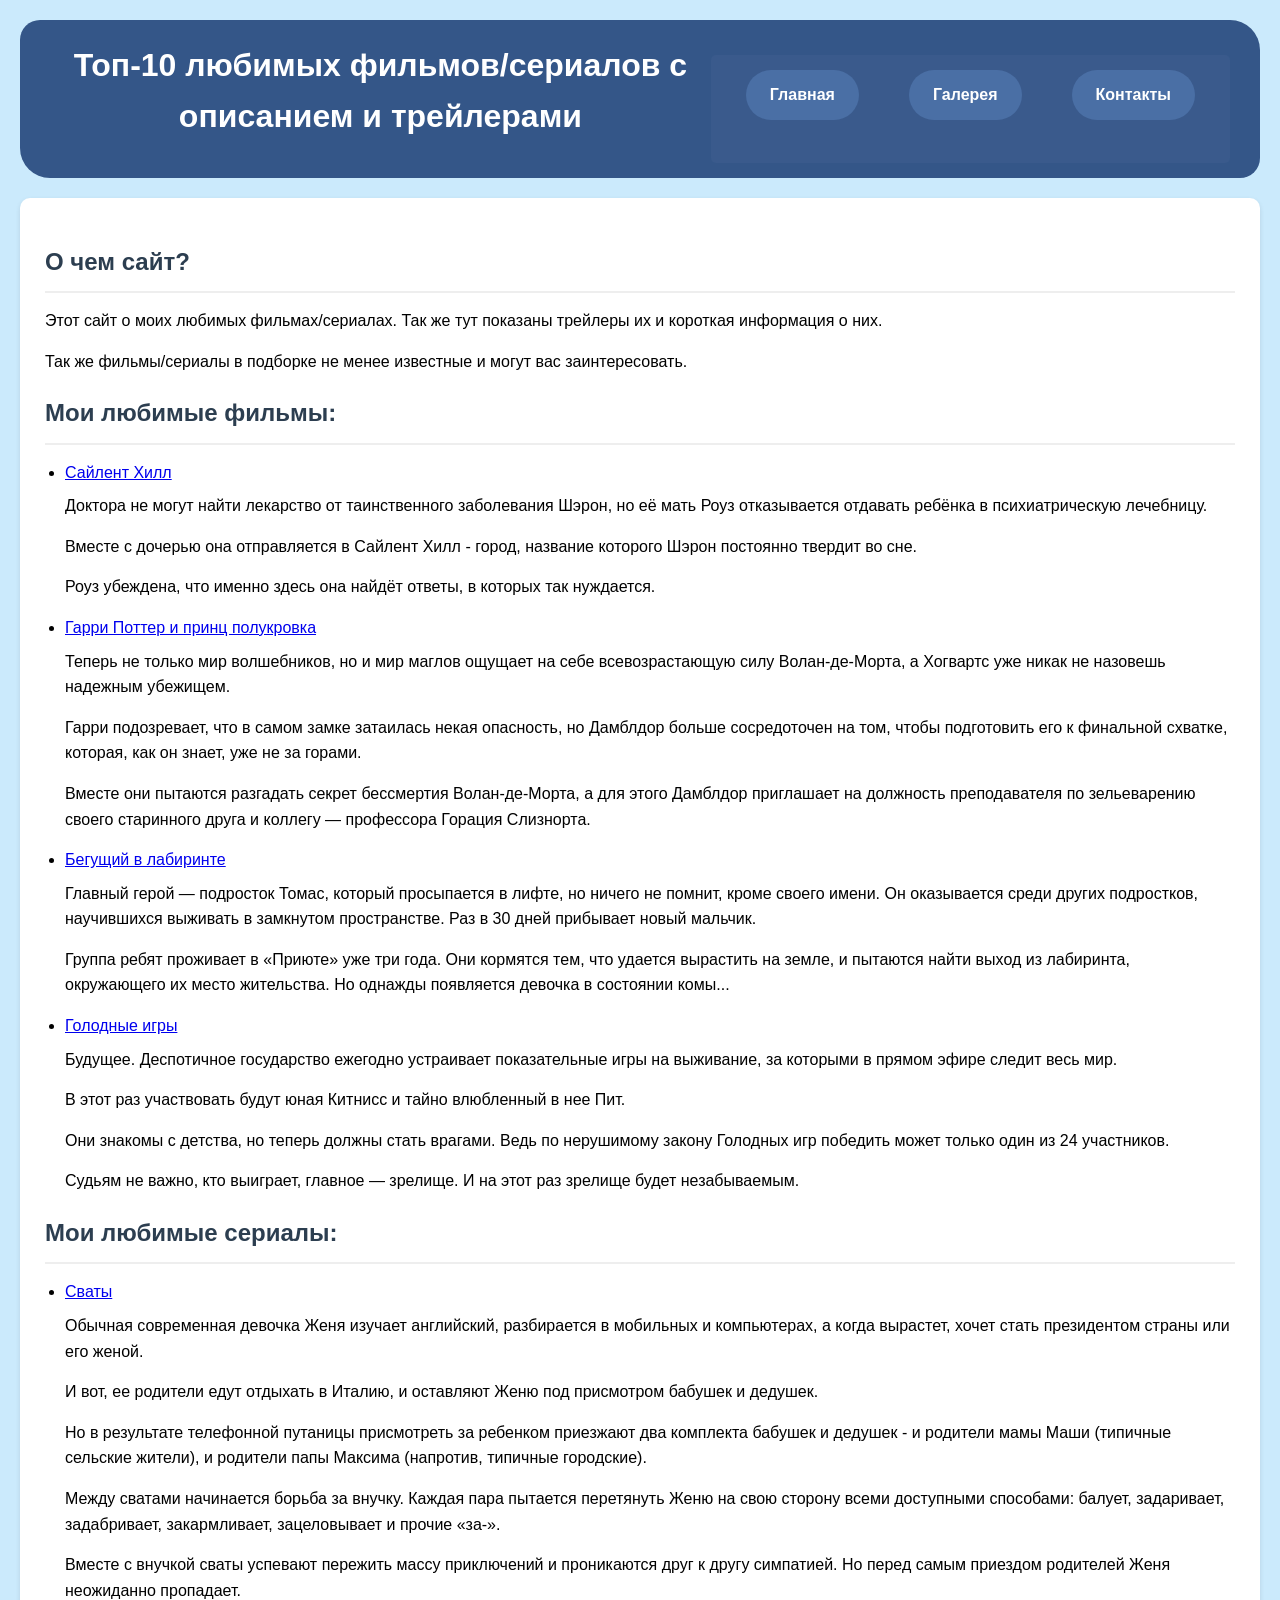
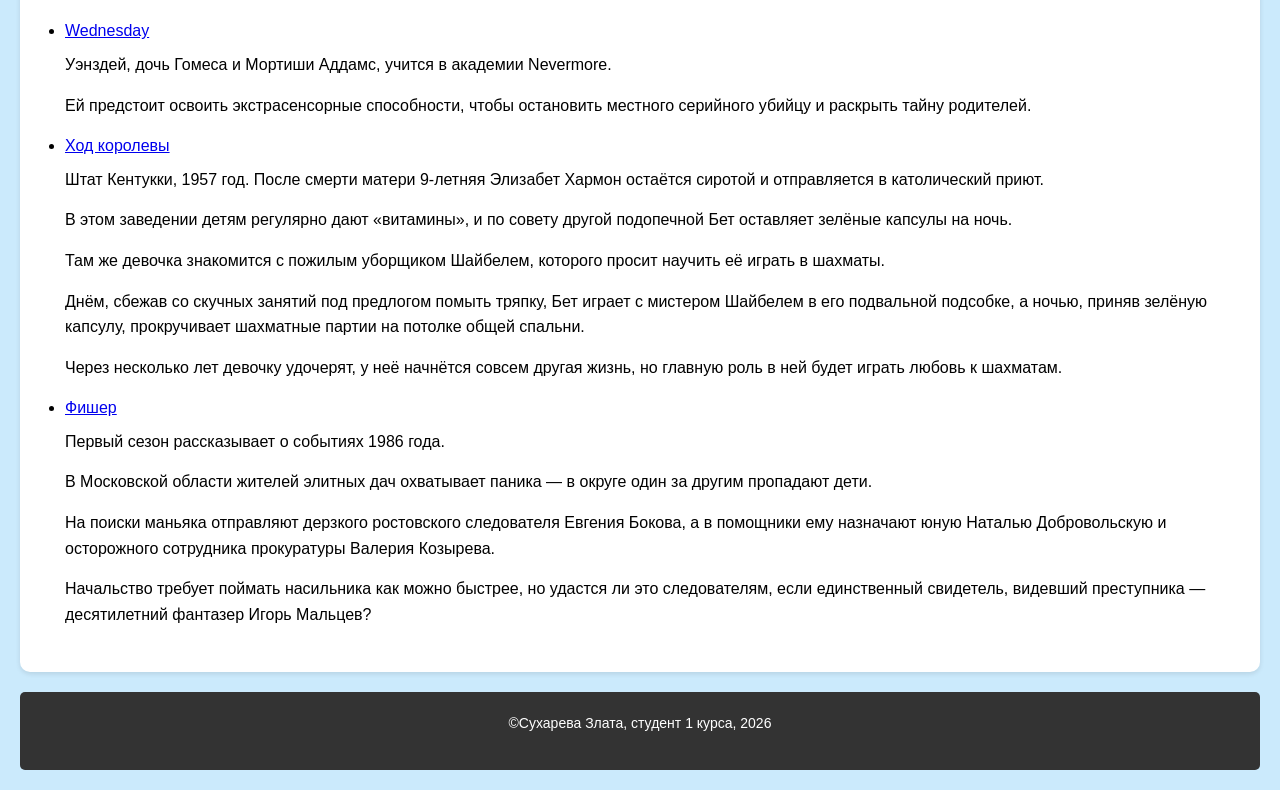
<file: index.html>
<!DOCTYPE html>
<html lang="en">
<head>
    <meta charset="UTF-8">
    <meta name="viewport" content="width=device-width, initial-scale=1.0">
    <title>Топ-10 любимых фильмов/сериалов с описанием и трейлерами</title>
    <link rel="stylesheet" href="style.css">
    <link rel="stylesheet" href="special-effects.css">
</head>
<body>
    <header>
        <h1>Топ-10 любимых фильмов/сериалов с описанием и трейлерами</h1>
        <nav>
           <ul class="flex-nav">
                <li><a href="index.html">Главная</a></li>
                <li><a href="gallery.html">Галерея</a></li>
                <li><a href="contacts.html">Контакты</a></li>
            </ul>
        </nav>
    </header>
    <main>
        <section>
            <h2>О чем сайт?</h2>
            <p>Этот сайт о моих любимых фильмах/сериалах. Так же тут показаны трейлеры их и короткая информация о них.</p>
            <p>Так же фильмы/сериалы в подборке не менее известные и могут вас заинтересовать.</p>
            <h2>Мои любимые фильмы:</h2>
            <ul>
                <li><a href="https://www.kinopoisk.ru/film/78871/?utm_referrer=yandex.ru" alt="Сайлент Хилл"> Сайлент Хилл </a></li>
                <p>Доктора не могут найти лекарство от таинственного заболевания Шэрон, но её мать Роуз отказывается отдавать ребёнка в психиатрическую лечебницу.</p>
                <p>Вместе с дочерью она отправляется в Сайлент Хилл - город, название которого Шэрон постоянно твердит во сне.</p>
                <p>Роуз убеждена, что именно здесь она найдёт ответы, в которых так нуждается.</p>
                <li><a href="https://www.kinopoisk.ru/film/89515/" alt="Гарри Поттер и принц полукровка"> Гарри Поттер и принц полукровка</a></li>
                <p>Теперь не только мир волшебников, но и мир маглов ощущает на себе всевозрастающую силу Волан-де-Морта, а Хогвартс уже никак не назовешь надежным убежищем. 
                <p>Гарри подозревает, что в самом замке затаилась некая опасность, но Дамблдор больше сосредоточен на том, чтобы подготовить его к финальной схватке, которая, как он знает, уже не за горами.</p>
                <p>Вместе они пытаются разгадать секрет бессмертия Волан-де-Морта, а для этого Дамблдор приглашает на должность преподавателя по зельеварению своего старинного друга и коллегу — профессора Горация Слизнорта.</p>
                <li><a href="https://www.kinopoisk.ru/film/575613/" alt="Бегущий в лабиринте"> Бегущий в лабиринте</a></li>
                <p>Главный герой — подросток Томас, который просыпается в лифте, но ничего не помнит, кроме своего имени. Он оказывается среди других подростков, научившихся выживать в замкнутом пространстве. Раз в 30 дней прибывает новый мальчик.</p>
                <p>Группа ребят проживает в «Приюте» уже три года. Они кормятся тем, что удается вырастить на земле, и пытаются найти выход из лабиринта, окружающего их место жительства. Но однажды появляется девочка в состоянии комы...</p>
                <li><a href="https://www.kinopoisk.ru/film/468581/" alt="Голодные игры"> Голодные игры</a></li>
                <p>Будущее. Деспотичное государство ежегодно устраивает показательные игры на выживание, за которыми в прямом эфире следит весь мир.</p>
                <p>В этот раз участвовать будут юная Китнисс и тайно влюбленный в нее Пит.</p>
                <p>Они знакомы с детства, но теперь должны стать врагами. Ведь по нерушимому закону Голодных игр победить может только один из 24 участников.</p>
                <p>Судьям не важно, кто выиграет, главное — зрелище. И на этот раз зрелище будет незабываемым.</p>
            </ul>
            <h2>Мои любимые сериалы:</h2>
            <ul>
                <li><a href="https://www.kinopoisk.ru/series/424970/" alt="Сваты">Сваты</a></li>
                <p>Обычная современная девочка Женя изучает английский, разбирается в мобильных и компьютерах, а когда вырастет, хочет стать президентом страны или его женой.</p>
                <p>И вот, ее родители едут отдыхать в Италию, и оставляют Женю под присмотром бабушек и дедушек.</p>
                <p>Но в результате телефонной путаницы присмотреть за ребенком приезжают два комплекта бабушек и дедушек - и родители мамы Маши (типичные сельские жители), и родители папы Максима (напротив, типичные городские).</p>
                <p>Между сватами начинается борьба за внучку. Каждая пара пытается перетянуть Женю на свою сторону всеми доступными способами: балует, задаривает, задабривает, закармливает, зацеловывает и прочие «за-».</p>
                <p>Вместе с внучкой сваты успевают пережить массу приключений и проникаются друг к другу симпатией. Но перед самым приездом родителей Женя неожиданно пропадает.</p>
                <li><a href="https://www.kinopoisk.ru/series/4365427/" alt="Wednesday"> Wednesday</a></li>
                <p>Уэнздей, дочь Гомеса и Мортиши Аддамс, учится в академии Nevermore.</p>
                <p>Ей предстоит освоить экстрасенсорные способности, чтобы остановить местного серийного убийцу и раскрыть тайну родителей.</p>
                <li><a href="https://www.kinopoisk.ru/series/1253633/" alt="Ход королевы"> Ход королевы</a></li>
                <p>Штат Кентукки, 1957 год. После смерти матери 9-летняя Элизабет Хармон остаётся сиротой и отправляется в католический приют.</p>
                <p>В этом заведении детям регулярно дают «витамины», и по совету другой подопечной Бет оставляет зелёные капсулы на ночь.</p>
                <p>Там же девочка знакомится с пожилым уборщиком Шайбелем, которого просит научить её играть в шахматы.</p>
                <p>Днём, сбежав со скучных занятий под предлогом помыть тряпку, Бет играет с мистером Шайбелем в его подвальной подсобке, а ночью, приняв зелёную капсулу, прокручивает шахматные партии на потолке общей спальни.</p>
                <p>Через несколько лет девочку удочерят, у неё начнётся совсем другая жизнь, но главную роль в ней будет играть любовь к шахматам.</p>
                <li><a href="https://hd.kinopoisk.ru/film/d2576156b8b74beaae9bad93d06c1258" alt="Фишер"> Фишер</a></li>
                <p>Первый сезон рассказывает о событиях 1986 года.</p>
                <p>В Московской области жителей элитных дач охватывает паника — в округе один за другим пропадают дети.</p>
                <p>На поиски маньяка отправляют дерзкого ростовского следователя Евгения Бокова, а в помощники ему назначают юную Наталью Добровольскую и осторожного сотрудника прокуратуры Валерия Козырева.</p>
                <p>Начальство требует поймать насильника как можно быстрее, но удастся ли это следователям, если единственный свидетель, видевший преступника — десятилетний фантазер Игорь Мальцев?</p>
            </ul>
        </section>
    </main>
    <footer>
        <p>©Сухарева Злата, студент 1 курса, 2026</p>
    </footer>
</body>
</html>
</file>
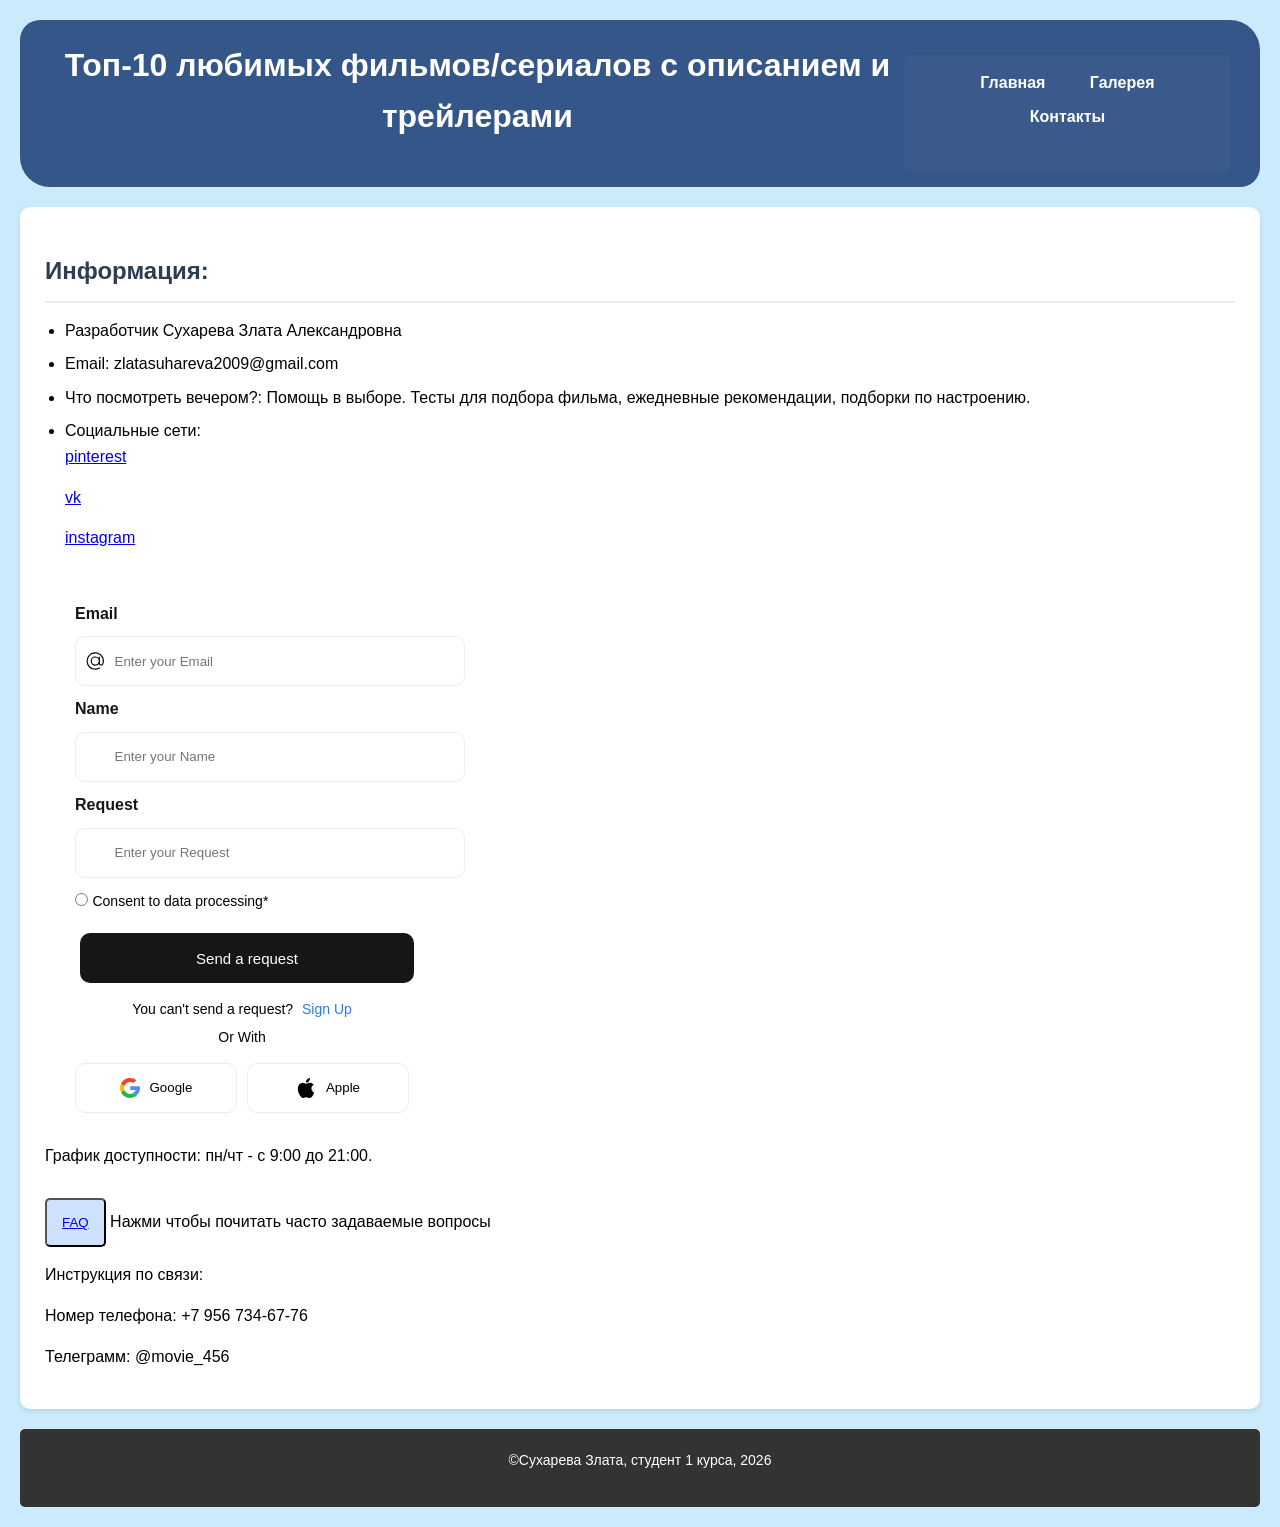
<file: contacts.html>
<!DOCTYPE html>
<html lang="en">
<head>
    <meta charset="UTF-8">
    <meta name="viewport" content="width=device-width, initial-scale=1.0">
    <title>Топ-10 любимых фильмов/сериалов с описанием и трейлерами</title>
    <link rel="stylesheet" href="style.css">
    <link rel="stylesheet" href="special-effects.css">
</head>
<body>
    <header>
        <h1>Топ-10 любимых фильмов/сериалов с описанием и трейлерами</h1>
        <nav>
            <ul>
                <li><a href="index.html">Главная</a></li>
                <li><a href="gallery.html">Галерея</a></li>
                <li><a href="contacts.html">Контакты</a></li>
            </ul>
        </nav>
    </header>
        <main>
        <section>
            <h2>Информация:</h2>
            <ul>
                <li>Разработчик Сухарева Злата Александровна</li>
                <li>Email: zlatasuhareva2009@gmail.com</li>
                <li>Что посмотреть вечером?: Помощь в выборе. Тесты для подбора фильма, ежедневные рекомендации, подборки по настроению.</li>
                <li>Социальные сети:
                    <p><a href="https://pin.it/z9E9cyPUk">pinterest</a></p>
                    <p><a href="https://vk.ru/id735493298">vk</a></p>
                    <p><a href="https://www.instagram.com/zlata_2704666?igsh=aXBmc254M28yZHN5">instagram</a></p>
                </li>
            </ul>
            <form class="form">
                <div class="flex-column">
                    <label>Email </label>
                </div>
                <div class="inputForm">
                    <svg xmlns="http://www.w3.org/2000/svg" width="20" viewBox="0 0 32 32" height="20"><g data-name="Layer 3" id="Layer_3"><path d="m30.853 13.87a15 15 0 0 0 -29.729 4.082 15.1 15.1 0 0 0 12.876 12.918 15.6 15.6 0 0 0 2.016.13 14.85 14.85 0 0 0 7.715-2.145 1 1 0 1 0 -1.031-1.711 13.007 13.007 0 1 1 5.458-6.529 2.149 2.149 0 0 1 -4.158-.759v-10.856a1 1 0 0 0 -2 0v1.726a8 8 0 1 0 .2 10.325 4.135 4.135 0 0 0 7.83.274 15.2 15.2 0 0 0 .823-7.455zm-14.853 8.13a6 6 0 1 1 6-6 6.006 6.006 0 0 1 -6 6z"></path></g></svg>
                    <input placeholder="Enter your Email" class="input" type="text">
                </div>
                <div class="flex-column">
                    <label>Name </label>
                </div>
                <div class="inputForm">
                    <svg xmlns="#" width="20" viewBox="-64 0 512 512" height="20"></svg>        
                    <input placeholder="Enter your Name" class="input" type="title">
                </div>
                <div class="flex-column">
                    <label>Request</label>
                </div>
                <div class="inputForm">
                    <svg xmlns="#" width="20" viewBox="-64 0 512 512" height="20"></svg>        
                    <input placeholder="Enter your Request" class="input" type="title">
                </div>
                <div class="flex-row"><div>
                <input type="radio">
                <label> Consent to data processing* </label>
                <span class="span">
                    <button class="button-submit">Send a request</button>
                    <p class="p">You can't send a request? <span class="span">Sign Up</span>
                    </p>
                    <p class="p line">Or With</p>
                    <div class="flex-row">
                        <button class="btn google">
                            <svg xml:space="preserve" style="enable-background:new 0 0 512 512;" viewBox="0 0 512 512" y="0px" x="0px" xmlns:xlink="http://www.w3.org/1999/xlink" xmlns="http://www.w3.org/2000/svg" id="Layer_1" width="20" version="1.1">
                                <path d="M113.47,309.408L95.648,375.94l-65.139,1.378C11.042,341.211,0,299.9,0,256 c0-42.451,10.324-82.483,28.624-117.732h0.014l57.992,10.632l25.404,57.644c-5.317,15.501-8.215,32.141-8.215,49.456 C103.821,274.792,107.225,292.797,113.47,309.408z" style="fill:#FBBB00;"></path>
                                <path d="M507.527,208.176C510.467,223.662,512,239.655,512,256c0,18.328-1.927,36.206-5.598,53.451 c-12.462,58.683-45.025,109.925-90.134,146.187l-0.014-0.014l-73.044-3.727l-10.338-64.535 c29.932-17.554,53.324-45.025,65.646-77.911h-136.89V208.176h138.887L507.527,208.176L507.527,208.176z" style="fill:#518EF8;"></path>
                                <path d="M416.253,455.624l0.014,0.014C372.396,490.901,316.666,512,256,512 c-97.491,0-182.252-54.491-225.491-134.681l82.961-67.91c21.619,57.698,77.278,98.771,142.53,98.771 c28.047,0,54.323-7.582,76.87-20.818L416.253,455.624z" style="fill:#28B446;"></path>
                                <path d="M419.404,58.936l-82.933,67.896c-23.335-14.586-50.919-23.012-80.471-23.012 c-66.729,0-123.429,42.957-143.965,102.724l-83.397-68.276h-0.014C71.23,56.123,157.06,0,256,0 C318.115,0,375.068,22.126,419.404,58.936z" style="fill:#F14336;"></path>
                            </svg>
                            Google
                        </button>
                        <button class="btn apple">
                            <svg xml:space="preserve" style="enable-background:new 0 0 22.773 22.773;" viewBox="0 0 22.773 22.773" y="0px" x="0px" xmlns:xlink="http://www.w3.org/1999/xlink" xmlns="http://www.w3.org/2000/svg" id="Capa_1" width="20" height="20" version="1.1"> <g> <g> <path d="M15.769,0c0.053,0,0.106,0,0.162,0c0.13,1.606-0.483,2.806-1.228,3.675c-0.731,0.863-1.732,1.7-3.351,1.573 c-0.108-1.583,0.506-2.694,1.25-3.561C13.292,0.879,14.557,0.16,15.769,0z"></path> <path d="M20.67,16.716c0,0.016,0,0.03,0,0.045c-0.455,1.378-1.104,2.559-1.896,3.655c-0.723,0.995-1.609,2.334-3.191,2.334 c-1.367,0-2.275-0.879-3.676-0.903c-1.482-0.024-2.297,0.735-3.652,0.926c-0.155,0-0.31,0-0.462,0 c-0.995-0.144-1.798-0.932-2.383-1.642c-1.725-2.098-3.058-4.808-3.306-8.276c0-0.34,0-0.679,0-1.019 c0.105-2.482,1.311-4.5,2.914-5.478c0.846-0.52,2.009-0.963,3.304-0.765c0.555,0.086,1.122,0.276,1.619,0.464 c0.471,0.181,1.06,0.502,1.618,0.485c0.378-0.011,0.754-0.208,1.135-0.347c1.116-0.403,2.21-0.865,3.652-0.648 c1.733,0.262,2.963,1.032,3.723,2.22c-1.466,0.933-2.625,2.339-2.427,4.74C17.818,14.688,19.086,15.964,20.67,16.716z"></path>
                            </g></g></svg>
                             Apple
                        </button>
                    </div>
                </span>
            </form>
        </section>
        <section>
            <p>График доступности: пн/чт - с 9:00 до 21:00.</p>
            <p><button><a href="#0">FAQ</a></button> Нажми чтобы почитать часто задаваемые вопросы</p>
            <p>Инструкция по связи:</p>
            <p>Номер телефона: +7 956 734-67-76</p>
            <p>Телеграмм: @movie_456</p>
        </section>
    </main>
    <footer>
        <p>©Сухарева Злата, студент 1 курса, 2026</p>
    </footer>
</body>
</html>
</file>
<file: style.css>
* {
 margin: 0;
 padding: 0;
 box-sizing: border-box;
}
/* 2. Общие стили для страницы */
body {
 font-family: Verdana, Geneva, sans-serif;
 background-color: #cbeafc;
 color: #000000;
 line-height: 1.6;
 padding: 20px;
}

/* 3. Стили для шапки */
header {
 background-color: #345688;
 color: white;
 padding: 20px 30px 15px 30px;
 text-align: center;
 border-radius: 20px 30px;
 margin-bottom: 20px;
}
header h1 {
 font-size: 40px 48px;
 margin-bottom: 10px;
}
/* 4. Навигационное меню */
nav {
 background-color: #3a5a8c;
 padding: 15px;
 border-radius: 5px;
 margin-top: 15px;
}
/* Убираем точки у списка */
nav ul {
 list-style-type: none;
}

.flex-nav {
    display: flex;
    justify-content: center; /* Центрируем меню */
    gap: 30px; /* Отступы между пунктами */
    list-style: none;
    padding: 0;
}

.flex-nav a {
    display: block;
    padding: 12px 24px;
    background-color: #4a6fa5;
    color: white;
    text-decoration: none;
    border-radius: 30px;
    transition: all 0.3s ease;
}

.flex-nav a:hover {
    background-color: #3a5a8c;
    transform: translateY(-3px);
box-shadow: 0 5px 15px rgba(74, 111, 165, 0.4);
}

/* Делаем пункты меню в строку */
nav ul li {
 display: inline-block;
 margin-right: 20px;
}
/* Стили для ссылок */
nav ul li a {
 color: white;
 text-decoration: none;
 font-weight: bold;
 padding: 5px 10px;
}
/* Эффект при наведении */
nav ul li a:hover {
 background-color: white;
 color: #3a5a8c;
 border-radius: 3px;
}
                               
/* 5. Основное содержание */
main {
 background-color: white;
 padding: 25px;
 border-radius: 10px;
 box-shadow: 0 2px 5px rgba(0,0,0,0.1);
 margin-bottom: 20px;
}
/* Заголовки второго уровня */
h2 {
 color: #2c3e50;
 margin: 20px 0 15px 0;
 padding-bottom: 10px;
 border-bottom: 2px solid #eee;
}
/* Абзацы */
p {
 margin-bottom: 15px;
}
/* Списки */
ul {
 margin-left: 20px;
 margin-bottom: 20px;
}
ul li {
 margin-bottom: 8px;
}
/* 6. Подвал сайта */
footer {
 background-color: #333;
 color: white;
 text-align: center;
 padding: 20px;
 border-radius: 5px;
 font-size: 14px;
}
/* Основной контейнер для Grid */
.gallery-container {
 max-width: 1200px;
 margin: 0 auto;
 padding: 20px;
 display: flex;
 flex-wrap: wrap;
 flex: 1 1 300px;
 justify-content: center;
 gap: 1;
}
/* Шапка галереи */
.gallery-header {
 background: linear-gradient(135deg, #667eea 0%, #764ba2 100%);
 color: white;
 padding: 40px 20px;
 text-align: center;
 border-radius: 0 0 20px 20px;
 margin-bottom: 30px;
}

.header-content {
 margin-bottom: 30px;
}

.theme-name {
 background: rgba(255, 255, 255, 0.2);
 padding: 5px 15px;
 border-radius: 20px;
 font-weight: bold;
}
/* Навигация с использованием Grid */
.nav-grid {
 display: grid;
 grid-template-columns: repeat(3, 1fr);
 gap: 10px;
 list-style: none;
 padding: 0;
 margin: 0;
 max-width: 500px;
 margin: 0 auto;
}
@media (max-width: 600px) {
 .nav-grid {
 grid-template-columns: 1fr;
 }
}
.nav-link {
 display: block;
 background: rgba(255, 255, 255, 0.1);
 color: white;
 text-decoration: none;
 padding: 12px;
 border-radius: 10px;
 transition: all 0.3s;
 text-align: center;
}
.nav-link:hover,
.nav-link.active {
 background: rgba(255, 255, 255, 0.3);
 transform: translateY(-2px);
}
/* Панель управления */
.controls-panel {
 display: grid;
 grid-template-columns: 1fr auto;
 gap: 20px;
 align-items: center;
 background: #f8f9fa;
 padding: 20px;
 border-radius: 15px;
 margin-bottom: 20px;
}
@media (max-width: 768px) {
 .controls-panel {
 grid-template-columns: 1fr;
 text-align: center;
 }
}
.stats {
 display: grid;
 grid-template-columns: repeat(auto-fit, minmax(200px, 1fr));
 gap: 15px;
}
.stat-item {
 background: white;
 padding: 10px 15px;
 border-radius: 10px;
 box-shadow: 0 2px 5px rgba(0,0,0,0.1);
}
.view-controls {
 display: grid;
 grid-template-columns: repeat(2, 1fr);
 gap: 10px;
}
.view-btn {
 background: white;
 border: 2px solid #e0e0e0;
 padding: 10px 15px;
 border-radius: 8px;
 cursor: pointer;
 transition: all 0.3s;
}
.view-btn.active {
 background: #4a6fa5;
 color: white;
 border-color: #4a6fa5;
}
/* ОСНОВНАЯ ГАЛЕРЕЯ С CSS GRID */
.gallery-grid {
 display: grid;
 grid-template-columns: repeat(auto-fill, minmax(300px, 1fr));
 gap: 30px;
 margin-bottom: 40px;
}
/* Альтернативный вид - список */
.gallery-grid.list-view {
 grid-template-columns: 1fr;
 max-width: 800px;
 margin: 0 auto 40px;
}
/* Карточка изображения */
.image-card {
 background: white;
 border-radius: 15px;
 overflow: hidden;
 box-shadow: 0 5px 15px rgba(0,0,0,0.08);
 transition: all 0.3s ease;
 display: flex;
 flex-direction: column;
 height: 100%;
}
.image-card:hover {
 transform: translateY(-10px);
 box-shadow: 0 15px 30px rgba(0,0,0,0.15);
}
/* Изображение в карточке */
.card-image {
 position: relative;
 height: 200px;
 overflow: hidden;
}
.gallery-img {
 width: 100%;
 height: 100%;
 object-fit: cover;
 transition: transform 0.5s ease;
}
.image-card:hover .gallery-img {
 transform: scale(1.05);
}
/* Наложение с кнопками */
.image-overlay {
 position: absolute;
 top: 10px;
 right: 10px;
 display: grid;
 grid-template-columns: repeat(2, auto);
 gap: 10px;
 opacity: 0;
 transition: opacity 0.3s;
}
.image-card:hover .image-overlay {
 opacity: 1;
}
.like-btn, .zoom-btn {
 background: rgba(255, 255, 255, 0.9);
 border: none;
 width: 40px;
 height: 40px;
 border-radius: 50%;
 cursor: pointer;
 display: grid;
 place-items: center;
 font-size: 16px;
 transition: all 0.3s;
 box-shadow: 0 2px 5px rgba(0,0,0,0.2);
}
.like-btn:hover {
 background: #ff6b8b;
 color: white;
}
.like-btn.liked {
 background: #ff6b8b;
 color: white;
}
.like-btn.liked i {
 font-weight: 900;
}
.zoom-btn:hover {
 background: #4a6fa5;
 color: white;
}
.like-count {
 margin-left: 5px;
 font-size: 14px;
 font-weight: bold;
}
/* Контент карточки */
.card-content {
 padding: 20px;
 flex-grow: 1;
 display: flex;
 flex-direction: column;
}
.image-title {
 margin: 0 0 10px 0;
 color: #333;
 font-size: 18px;
 line-height: 1.3;
}
.image-date {
 color: #666;
 font-size: 14px;
 margin-bottom: 15px;
}
.image-description {
 color: #777;
 font-size: 14px;
 line-height: 1.5;
 margin-bottom: 15px;
 flex-grow: 1;
}
/* Теги */
.image-tags {
 display: grid;
 grid-template-columns: repeat(auto-fill, minmax(80px, auto));
 gap: 5px;
}
.tag {
 background: #f0f0f0;
 color: #666;
 padding: 4px 10px;
 border-radius: 15px;
 font-size: 12px;
 text-align: center;
}
/* Блок с информацией */
.gallery-info {
 background: linear-gradient(135deg, #f093fb 0%, #f5576c 100%);
 color: white;
 padding: 30px;
 border-radius: 15px;
 text-align: center;
 margin-bottom: 30px;
}
/* Подвал */
.gallery-footer {
 background: #333;
 color: white;
 text-align: center;
 padding: 20px;
 border-radius: 15px 15px 0 0;
}
.footer-content {
 display: grid;
 grid-template-columns: 1fr;
 gap: 10px;
}
.js-status {
 color: #28a745;
 font-weight: bold;
}
/* Утилитарные классы */
.hidden {
 display: none !important;
}
/* Анимации */
@keyframes fadeIn {
 from { opacity: 0; transform: translateY(20px); }
 to { opacity: 1; transform: translateY(0); }
}
.image-card {
 animation: fadeIn 0.5s ease forwards;
 
}
/* Задержка анимации для каждой карточки */
.image-card:nth-child(1) { animation-delay: 0.1s; }
.image-card:nth-child(2) { animation-delay: 0.2s; }
.image-card:nth-child(3) { animation-delay: 0.3s; }
.image-card:nth-child(4) { animation-delay: 0.4s; }
.image-card:nth-child(5) { animation-delay: 0.5s; }
.image-card:nth-child(6) { animation-delay: 0.6s; }
/* 4. Навигационное меню */
nav {
 background-color: #3a5a8c;
 padding: 15px;
 border-radius: 5px;
 margin-top: 15px;
}
/* Убираем точки у списка */
nav ul {
 list-style-type: none;
}
/* Делаем пункты меню в строку */
nav ul li {
 display: inline-block;
 margin-right: 20px;
}
/* Стили для ссылок */
nav ul li a {
 color: white;
 text-decoration: none;
 font-weight: bold;
 padding: 5px 10px;
}
/* Эффект при наведении */
nav ul li a:hover {
 background-color: white;
 color: #3a5a8c;
 border-radius: 3px;
}

header {
    display: flex;
    justify-content: space-between;
}

.contacts-container {
    display: flex;
    gap: 1;
    flex: 1;
    flex: 2;
}
</file>
<file: special-effects.css>
.form {
  display: flex;
  flex-direction: column;
  gap: 10px;
  background-color: #ffffff;
  padding: 30px;
  width: 450px;
  border-radius: 20px;
  font-family: -apple-system, BlinkMacSystemFont, 'Segoe UI', Roboto, Oxygen, Ubuntu, Cantarell, 'Open Sans', 'Helvetica Neue', sans-serif;
}

::placeholder {
  font-family: -apple-system, BlinkMacSystemFont, 'Segoe UI', Roboto, Oxygen, Ubuntu, Cantarell, 'Open Sans', 'Helvetica Neue', sans-serif;
}

.form button {
  align-self: flex-end;
}

.flex-column > label {
  color: #151717;
  font-weight: 600;
}

.inputForm {
  border: 1.5px solid #ecedec;
  border-radius: 10px;
  height: 50px;
  display: flex;
  align-items: center;
  padding-left: 10px;
  transition: 0.2s ease-in-out;
}

.input {
  margin-left: 10px;
  border-radius: 10px;
  border: none;
  width: 100%;
  height: 100%;
}

.input:focus {
  outline: none;
}

.inputForm:focus-within {
  border: 1.5px solid #2d79f3;
}

.flex-row {
  display: flex;
  flex-direction: row;
  align-items: center;
  gap: 10px;
  justify-content: space-between;
}

.flex-row > div > label {
  font-size: 14px;
  color: black;
  font-weight: 400;
}

.span {
  font-size: 14px;
  margin-left: 5px;
  color: #2d79f3;
  font-weight: 500;
  cursor: pointer;
}

.button-submit {
  margin: 20px 0 10px 0;
  background-color: #151717;
  border: none;
  color: white;
  font-size: 15px;
  font-weight: 500;
  border-radius: 10px;
  height: 50px;
  width: 100%;
  cursor: pointer;
}

.p {
  text-align: center;
  color: black;
  font-size: 14px;
  margin: 5px 0;
}

.btn {
  margin-top: 10px;
  width: 100%;
  height: 50px;
  border-radius: 10px;
  display: flex;
  justify-content: center;
  align-items: center;
  font-weight: 500;
  gap: 10px;
  border: 1px solid #ededef;
  background-color: white;
  cursor: pointer;
  transition: 0.2s ease-in-out;
}

.btn:hover {
  border: 1px solid #2d79f3;
  ;
}

button {
    background-color: #cee1ff;
    padding: 15px;
    border-radius: 5px;
    margin-top: 15px;
}
</file>
